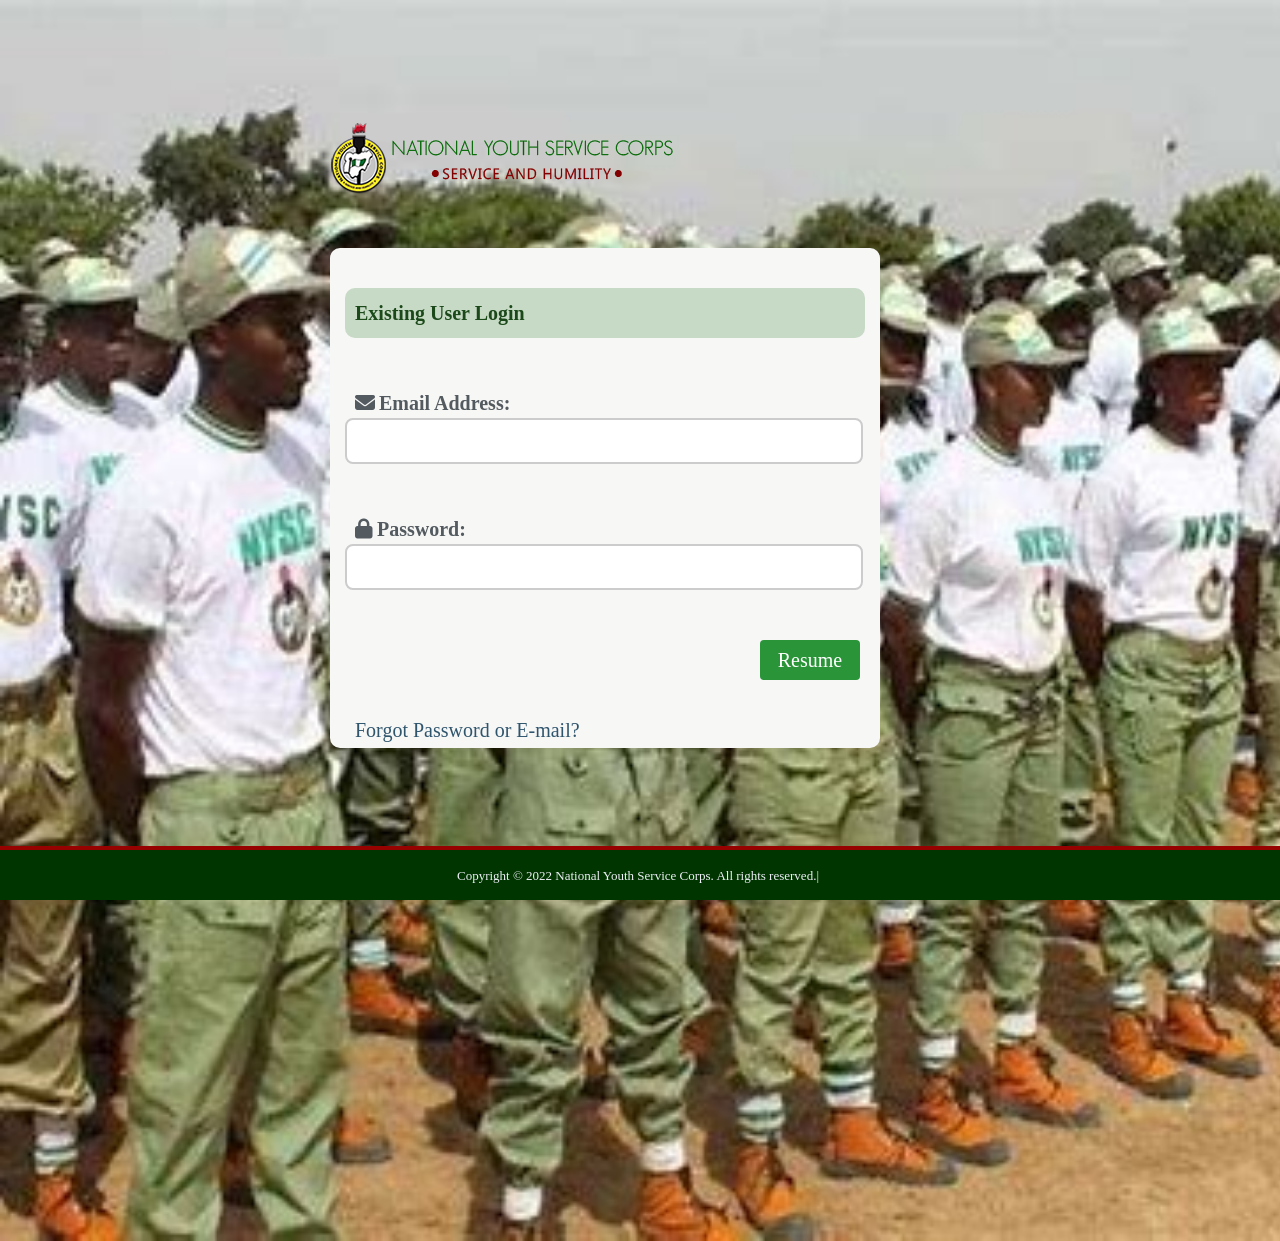
<file: nysclogin.html>
<!DOCTYPE html>
<html lang="en">
<head>
    <meta charset="UTF-8">
    <meta http-equiv="X-UA-Compatible" content="IE=edge">
    <meta name="viewport" content="width=device-width, initial-scale=1.0">
    <title>Document</title>
    <link rel="stylesheet" href="./nysclogin.css">
</head>
<body>
<div class="conatiner">
   <div class="all">
    <div class="nysc">
        <img src="./image/nysc logo.png" alt="">
    </div>
    
    <div class="root">
    <div class="square"></div>
    
    <div class="log">
    <div class="user">
        <div class="existing">Existing User Login</div>
    </div>
   <div class="mail">
    <div class="solid"><i class="fa-solid fa-envelope"></i></div>&nbsp;
    <div class="address">Email Address:</div>
    </div>
    <div class="input"><input class="input1" type="text"></div>
     <div class="mail">
        <div class="solid"><i class="fa-solid fa-lock"></i></div>&nbsp;
         <div class="address">Password:</div>
        </div>
        <div class="input"><input class="input1" type="text"></div>
        <div class="resume"><a class="resum" href="./nyscdashboard.html">Resume</a></div>
       
</div>
<div class="forgot">
   <a class="forge" href=""> Forgot Password or E-mail?</a>
</div>
</div>
</div> 

<div class="shadow"></div>
   
<div class="borderr"></div>

<div class="fixed">
    
  <div class="fixo">
    <div class="fixed2">
        <a class="copyright" href="">Copyright © 2022 National Youth Service Corps. All rights reserved.|</a>&nbsp;
    </div>
  
</div>

</div>
    
</body>
</html>
</file>
<file: nysclogin.css>
@import url(https://cdnjs.cloudflare.com/ajax/libs/font-awesome/6.2.0/css/all.min.css);

html,body{
    margin: 0px;
    padding: 0px;
}
body{
    background-image: url(./image/nysc\ \ picture1.jpeg);
    background-repeat: no-repeat;
    background-size: cover;
    transition: 5s all;
    animation-name: fix;
    animation-duration: 10s;
    animation-iteration-count: infinite;
    
}
@keyframes fix{

    0%{
        background-image: url(./image/nysc\ \ picture1.jpeg);
        background-size: cover;
        
    
}
50%{
    background-image: url(./image/2021-10-22\ fixed\ \(1\).jpeg);
    background-size: cover;
    
}

100%{
    background-image: url(./image/nysc\ \ picture1.jpeg);
    background-size: cover;

}
}




.container{
    
}
.nysc{
    display: flex;
    margin-left: 530px;
    margin-top: 70px;
    margin-bottom: 50px;
}
.all{
  display: grid;
  margin-left: 200px;
  margin-top: 50px;
 
}
.root{
   
}

.square{
    width: 550px;
    height: 500px;
    background-color: rgb(247,247,246);
    margin-left: 530px;
    border-radius: 10px;
  
    }
    .user{
        width: 520px;
        height: 50px;
        background-color: rgb(199,218,197);
        margin-left: 545px;
        margin-top: -460px;
        border-radius: 10px;
        display: flex;
        align-items: center;
        margin-bottom: 50px;
      }
      .existing{
     font-size: 20px;
     line-height: 21px;
     font-weight: 700;
     color: rgb(28,73,26);
     margin-left: 10px;
      }
      .mail{
        display: flex;
        margin-left:555px;
      }
      .solid{
        font-size: 20px;
        line-height: 30px;
        font-weight: 400;
        color: #535b60;
      }

      .address{
        font-size: 20px;
        line-height: 30px;
        font-weight: 700;
        color: #535b60;
      }
      .input1{
        margin-left: 545px;
        width: 510px;
       height: 40px;
       border-radius: 8px;
       margin-bottom: 50px;
       border: 2px solid rgb(204,204,204);
      }
      
      .resume{
        width: 100px;
        height: 40px;
        background-color: #2a9439;
        margin-left: 960px;
        display: flex;
        align-items: center;
        justify-content: center;
        margin-bottom: 40px;
        border-radius: 4px;
      }
      .resum{
        text-decoration: none;
        font-size: 20px;
        font-weight: 400;
        line-height: 23px;
        color: #ffffff;
      }
      .resume:hover{
        background-color: purple;
      }

      .forgot{
        margin-left: 555px;
        }
      
        .forge{
            text-decoration: none;
            font-size: 20px;
            font-weight: 400;
            line-height: 20px;
            color: #2f556d;
      }
      .forge:hover{
        text-decoration: underline;
      }

      .shadow{
        height: 500px;
      }

      .fixed{
        display: flex;
        width: 100%;
        height: 50px;
        background-color: rgb(1,53,0);
        align-items: center;
        justify-content: space-around;
        position: fixed;
        bottom: 0%;
    }
    .borderr{
        width: 100%;
        border: 2px solid rgb(150,2,0);
        position: fixed;
        bottom: 50px;
        
    }
    .fixo{
        display: flex;
        align-items: center;
    }
    .powered{
        text-decoration: none;
        color: #edf0f6;
        font-size: 13px;
        font-weight: 400;
        line-height: 25px;
    }
    .powered:hover{
        text-decoration: underline;
    }
    .copyright{
        text-decoration: none;
        color: #edf0f6;
        font-size: 13px;
        font-weight: 400;
        line-height: 25px;
    }
    
    .privacy{
        text-decoration: none;
        color: rgb(77,136,171);
        font-size: 13px;
        font-weight: 400;
        line-height: 25px;
    }
    .privacy:hover{
        text-decoration: underline;
    }

    @media(max-width:1910px){
        .all{
            margin-left: 200px;
        }
    }
    @media(max-width:1700px){
        .all{
            margin-left: 130px;
        }
    }

    @media(max-width:1325px){
        .all{
            margin-left: -100px;
        }
    }
    @media(max-width:1472px){
        .all{
            margin-left: -200px;
        }
    }


    @media(max-width:1002px){
        .all{
            margin-left: -250px;
           
        }
    }
    @media(max-width:949px){
        .all{
           margin-left: -350px;
        }
    }

    
    @media(max-width:760px){
        .root{
          margin-top: -40px;
         
        }
      
      .square{
            width: 500px;
            height: 300px;
            background-color: rgb(247,247,246);
            margin-left: 365px;
            border-radius: 10px;
          
            }
            .user{
                width: 470px;
                height: 50px;
                background-color: rgb(199,218,197);
                margin-top: -290px;
                margin-left: 375px;
               
                border-radius: 10px;
                display: flex;
                align-items: center;
                margin-bottom: 20px;
              }
              
              .input1{
                margin-left: 375px;
               width: 470px;
               height: 30px;
               border-radius: 8px;
               margin-bottom: 30px;
               border: 2px solid rgb(204,204,204);
              }
              
              .resume{
                width: 100px;
                height: 40px;
                background-color: #2a9439;
                margin-left: 750px;
                display: flex;
                align-items: center;
                justify-content: center;
                margin-bottom: 40px;
                margin-top: -20px;
              }


              
                  .existing{
                 font-size: 20px;
                 line-height: 21px;
                 font-weight: 700;
                 color: rgb(28,73,26);
                 margin-left: 10px;
                  }
                  .mail{
                    display: flex;
                    margin-left:555px;
                  }
                  .solid{
                    font-size: 16px;
                    line-height: 30px;
                    font-weight: 400;
                    color: #535b60;
                    margin-left: -175px;
                  }
            
                  .address{
                    font-size: 16px;
                    line-height: 30px;
                    font-weight: 700;
                    color: #535b60;
                  }
                 
                  
                 
                  .resum{
                    text-decoration: none;
                    font-size: 20px;
                    font-weight: 400;
                    line-height: 23px;
                    color: #ffffff;
                  }
                  
            
                  .forgot{
                    margin-left: 375px;
                    margin-top: -55px;
                    }
                  
                    .forge{
                        text-decoration: none;
                        font-size: 13px;
                        font-weight: 400;
                        line-height: 20px;
                        color: #2f556d;
                  }

                  .nysc{
                    display: flex;
                    margin-left: 350px;
                    margin-bottom: 50px;
                }
              
    }
    @media(max-width:610px){
      .all{
     
      }
      
      .square{
        width: 400px;
      }
      .user{
       width: 380px;
      }
      .input1{
        width: 375px;
      }
      .resume{
        margin-left: 655px;
      }
    }

    @media(max-width:462px){
      .square{
        width: 350px;
      }
      .user{
       width: 330px;
      }
      .input1{
        width: 325px;
      }
      .resume{
        margin-left: 606px;
      }
      .fixed2{
        text-align: center;
      }

     
    }
    

    @media(max-width:392px){
      .all{
         
      }

      .square{
          width: 300px;
          height: 400px;
          background-color: rgb(247,247,246);
          margin-left: 380px;
          border-radius: 10px;
        
          }
          .user{
              width: 280px;
              height: 50px;
              background-color: rgb(199,218,197);
              margin-top: 50px;
              margin-left: 390px;
              margin-top: -380px;
              border-radius: 10px;
              display: flex;
              align-items: center;
              margin-bottom: 20px;
            }
           
            
            .input1{
              margin-left: 390px;
             width: 275px;
             height: 30px;
             border-radius: 8px;
             margin-bottom: 30px;
             border: 2px solid rgb(204,204,204);
            }
            
            .resume{
              width: 100px;
              height: 40px;
              background-color: #2a9439;
              margin-left: 570px;
              display: flex;
              align-items: center;
              justify-content: center;
              margin-bottom: 40px;
              margin-top: 10px;
            }

            .mail{
              display: flex;
              margin-left:570px;
            }
            .forgot{
              margin-left: 390px;
              margin-top: -10px;
              }
              .fixed2{
                text-align: center;
              }
            
  }
  @media(max-width:419px){
    .fixed2{
      text-align: center;
    }
  }
</file>
